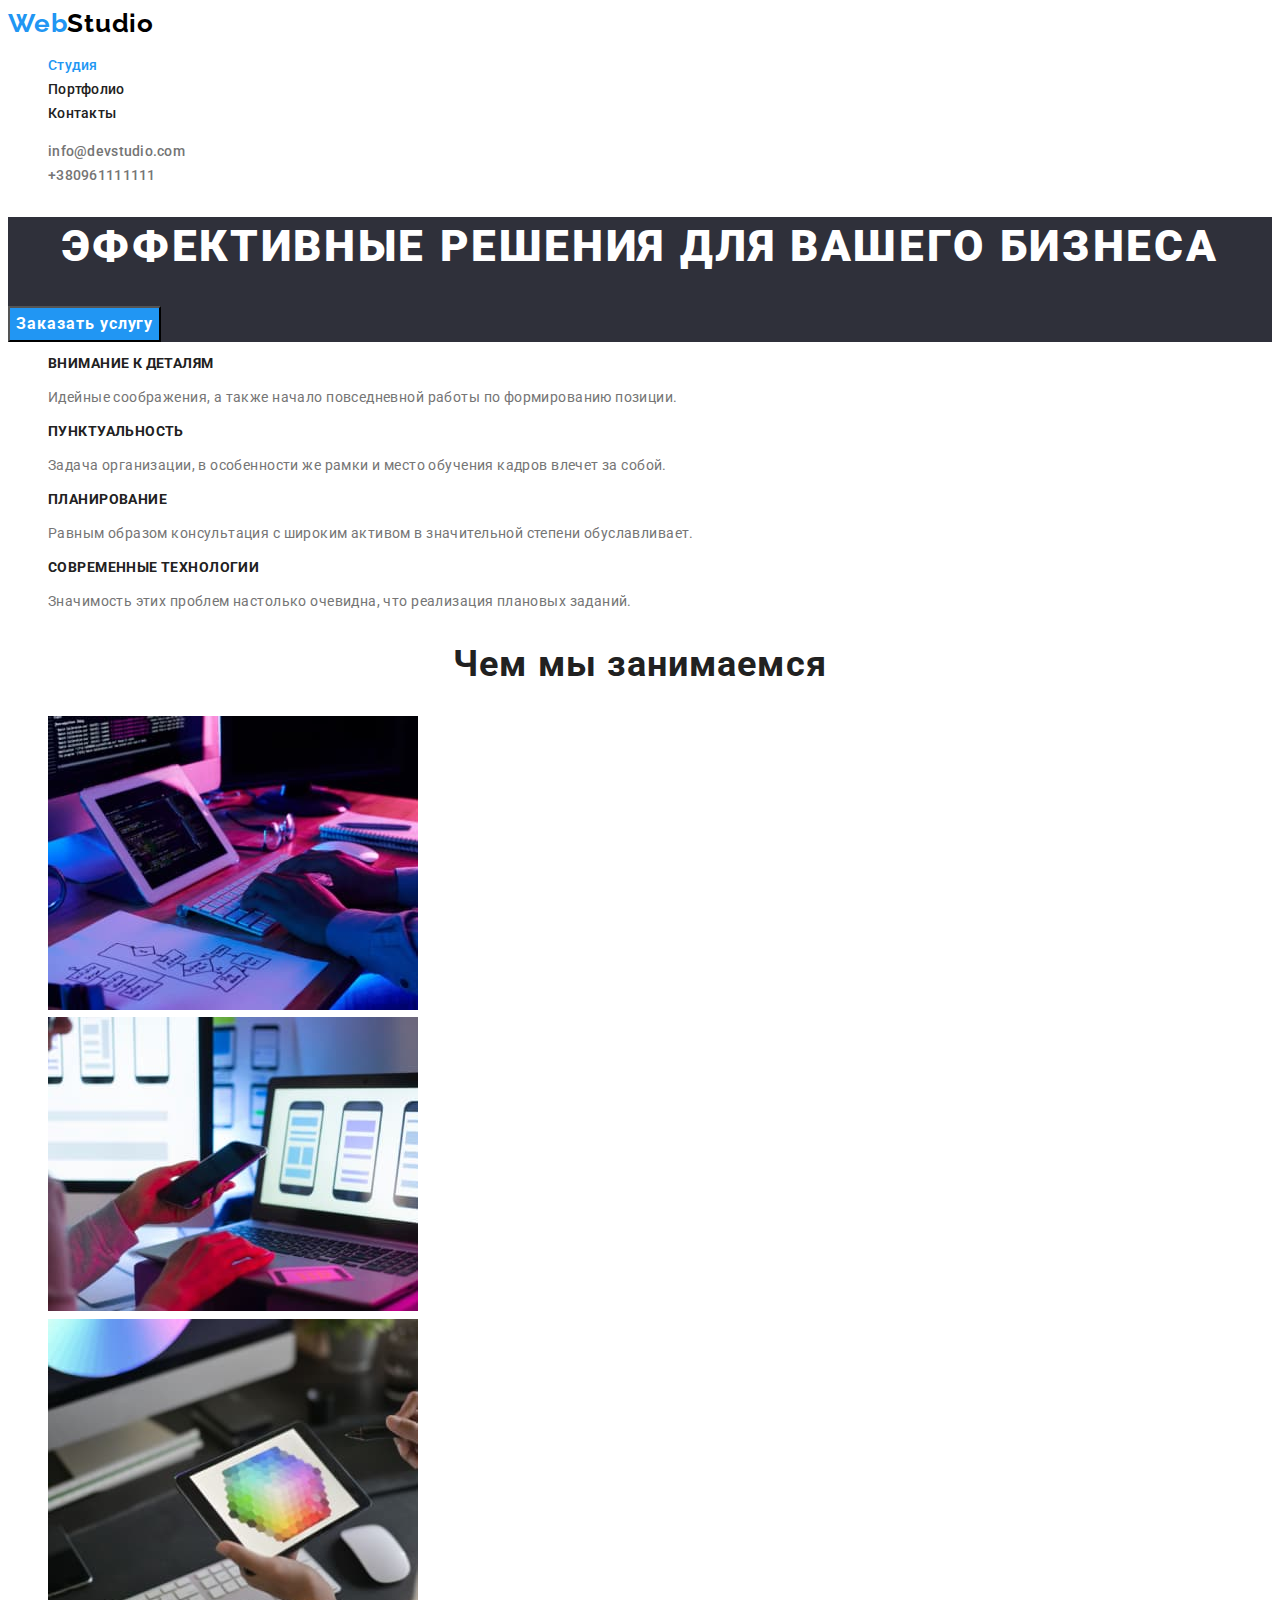
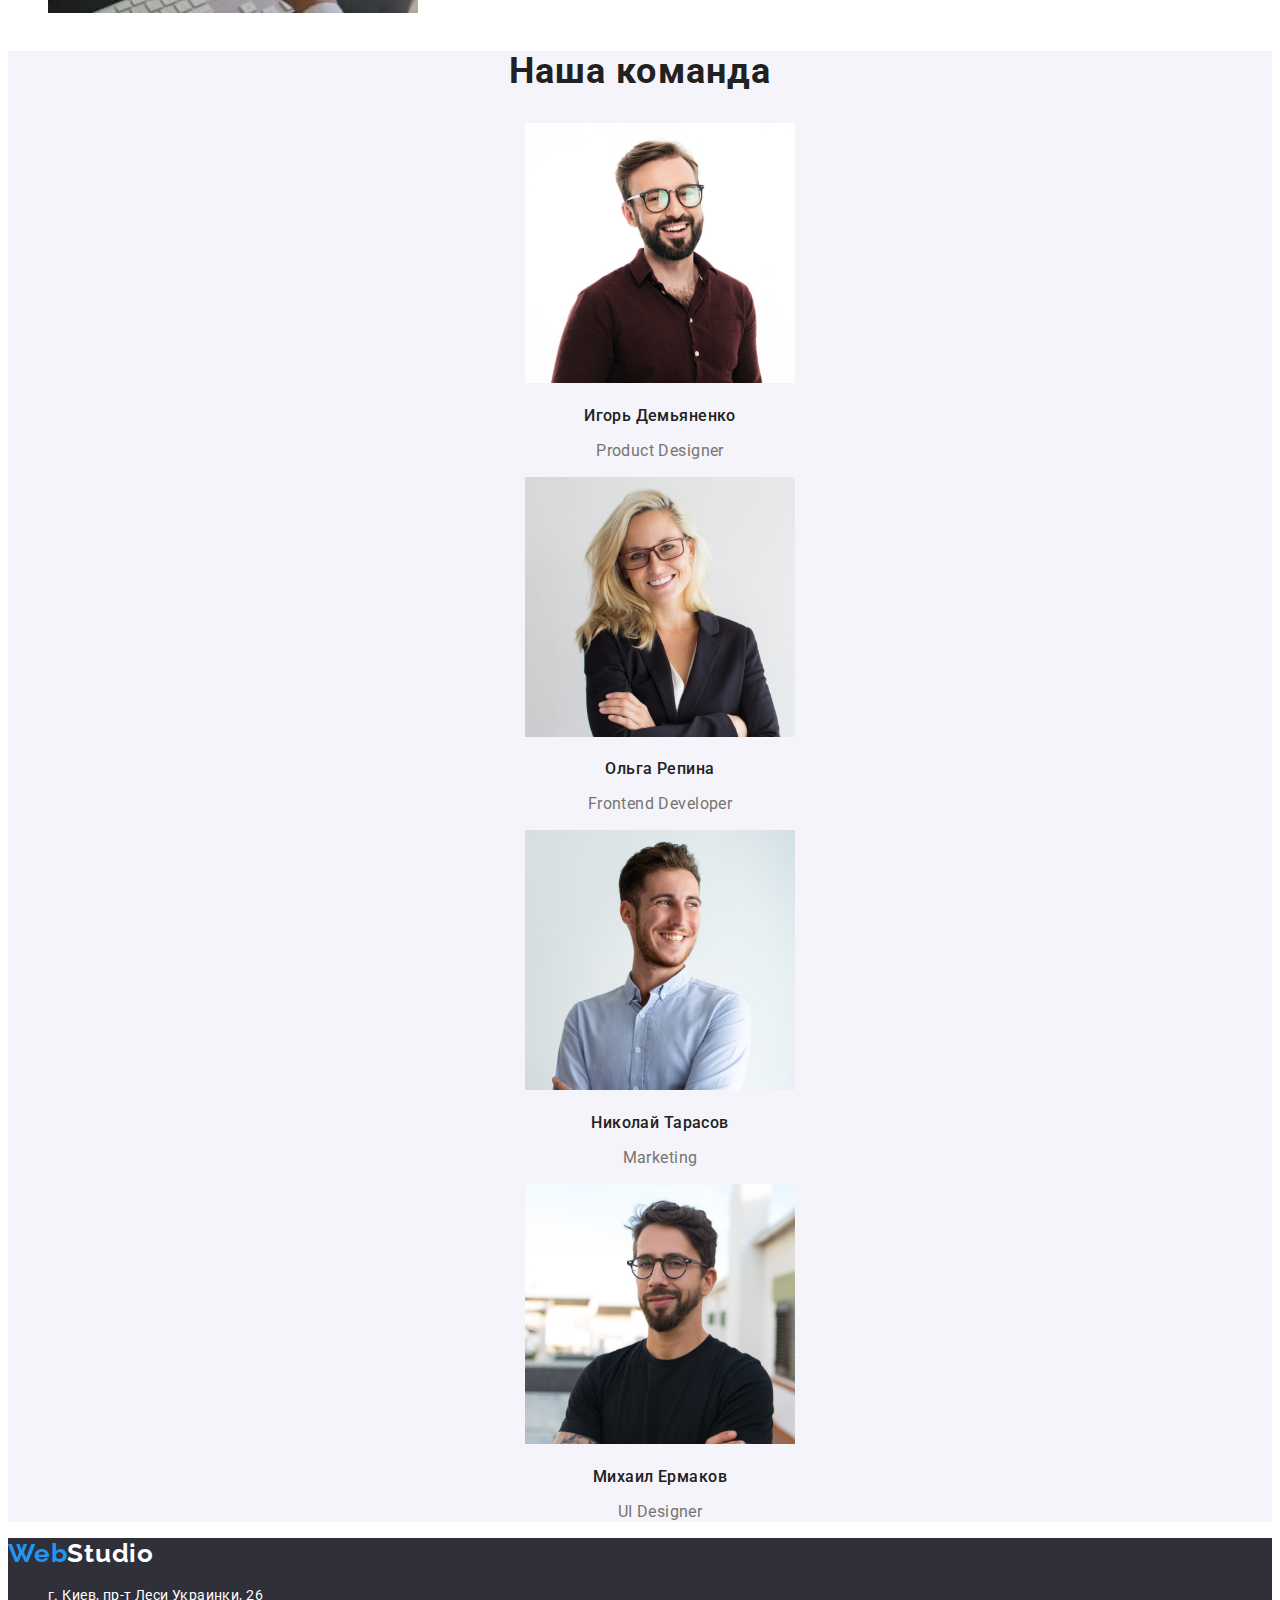
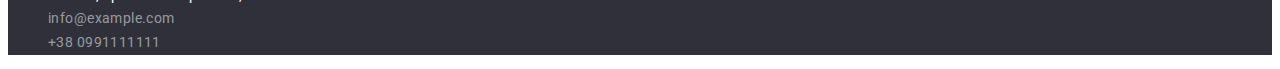
<file: index.html>
<!DOCTYPE html>
<html lang="ru">
  <head>
    <meta charset="UTF-8" />
    <meta http-equiv="X-UA-Compatible" content="IE=edge" />
    <meta name="viewport" content="width=device-width, initial-scale=1.0" />
    <title>WebStudio</title>
    <link rel="stylesheet" href="./css/style.css" />
    <link
      href="https://fonts.googleapis.com/css2?family=Raleway:wght@700&family=Roboto:wght@400;500;700;900&display=swap"
      rel="stylesheet"
    />
  </head>
  <body class="body">
    <header class="header">
      <nav class="header-nav">
        <a href="" class="logo link">Web<span class="accent">Studio</span></a>
        <ul class="nav-list list">
          <li class="header-item">
            <a href="" class="header-link current link">Студия</a>
          </li>
          <li class="header-item">
            <a href="./portfolio.html" class="header-link link">Портфолио</a>
          </li>
          <li class="header-item">
            <a href="" class="header-link link">Контакты</a>
          </li>
        </ul>
      </nav>
      <ul class="header-contacs">
        <li class="header-contacs-list list">
          <a href="mailto:info@devstudio.com" class="header-link link"
            >info@devstudio.com</a
          >
        </li>
        <li class="header-contacs-list list">
          <a href="tel:+380961111111" class="header-link link">+380961111111</a>
        </li>
      </ul>
    </header>
    <main>
      <section class="hero">
        <h1 class="hero-title">Эффективные решения для вашего бизнеса</h1>
        <button type="button" class="hero-btn">Заказать услугу</button>
      </section>
      <section class="peculiarities">
        <h2 class="visually-hidden">Особенности</h2>
        <ul class="peculiarities-list list">
          <li class="peculiarities-item">
            <h3 class="peculiarities-title">Внимание к деталям</h3>
            <p class="peculiarities-text">
              Идейные соображения, а также начало повседневной работы по
              формированию позиции.
            </p>
          </li>
          <li class="peculiarities-item">
            <h3 class="peculiarities-title">Пунктуальность</h3>
            <p class="peculiarities-text">
              Задача организации, в особенности же рамки и место обучения кадров
              влечет за собой.
            </p>
          </li>
          <li class="peculiarities-item">
            <h3 class="peculiarities-title">Планирование</h3>
            <p class="peculiarities-text">
              Равным образом консультация с широким активом в значительной
              степени обуславливает.
            </p>
          </li>
          <li class="peculiarities-item">
            <h3 class="peculiarities-title">Современные технологии</h3>
            <p class="peculiarities-text">
              Значимость этих проблем настолько очевидна, что реализация
              плановых заданий.
            </p>
          </li>
        </ul>
      </section>
      <section class="about">
        <h2 class="about-top-title title">Чем мы занимаемся</h2>
        <ul class="about-list list">
          <li class="about-item">
            <img src="./image/img.jpg" alt="написание кода" width="370" />
          </li>
          <li class="about-item">
            <img src="./image/img-2.jpg" alt="разметка страницы" width="370" />
          </li>
          <li class="about-item">
            <img src="./image/img-3.jpg" alt="выбор цвета" width="370" />
          </li>
        </ul>
      </section>
      <section class="team">
        <h2 class="team-top-title title">Наша команда</h2>
        <ul class="team-list list">
          <li class="team-item">
            <img
              src="./image/img-5-2.jpg"
              alt="Парень в красной рубашке"
              width="270"
            />
            <h3 class="team-title">Игорь Демьяненко</h3>
            <p class="team-text">Product Designer</p>
          </li>
          <li class="team-item">
            <img src="./image/img-6-2.jpg" alt="девушка" width="270" />

            <h3 class="team-title">Ольга Репина</h3>
            <p class="team-text">Frontend Developer</p>
          </li>
          <li class="team-item">
            <img
              src="./image/img-7-2.jpg"
              alt="парень в белой рубашке"
              width="270"
            />

            <h3 class="team-title">Николай Тарасов</h3>
            <p class="team-text">Marketing</p>
          </li>
          <li class="team-item">
            <img
              src="./image/img-8-2.jpg"
              alt="парень в футболке"
              width="270"
            />

            <h3 class="team-title">Михаил Ермаков</h3>
            <p class="team-text">UI Designer</p>
          </li>
        </ul>
      </section>
    </main>
    <footer class="footer">
      <a href="" class="logo link"
        >Web<span class="accent-footer">Studio</span></a
      >
      <address>
        <ul class="footer-list list">
          <li class="footer-item">
            <a
              href="https://goo.gl/maps/t49kkBEcWEuTb8Tj7"
              target="_blank"
              rel="noopener noreferrer"
              class="footer-link link"
              >г. Киев, пр-т Леси Украинки, 26</a
            >
          </li>
          <li class="footer-item">
            <a href="mailto:info@example.com" class="footer-link link"
              >info@example.com</a
            >
          </li>
          <li class="footer-item">
            <a href="tel:+380991111111" class="footer-link link"
              >+38 0991111111</a
            >
          </li>
        </ul>
      </address>
    </footer>
  </body>
</html>
</file>
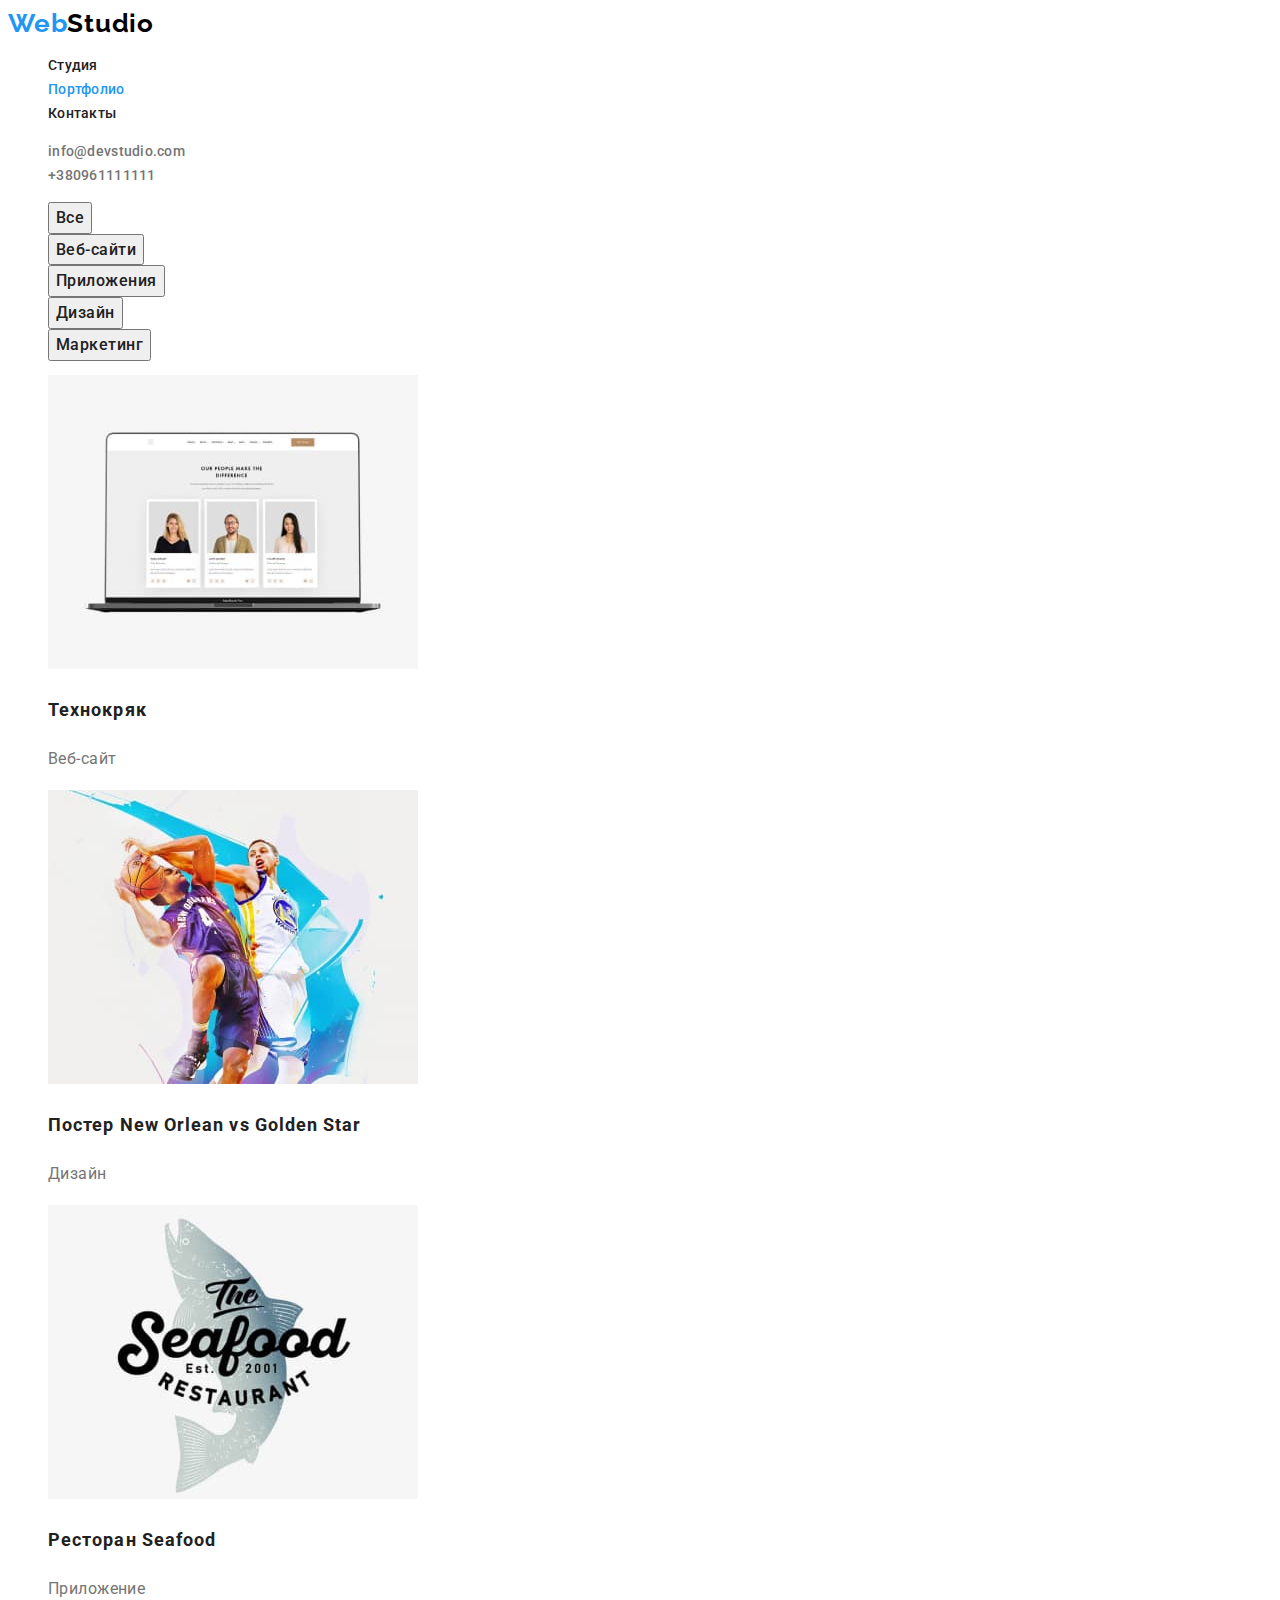
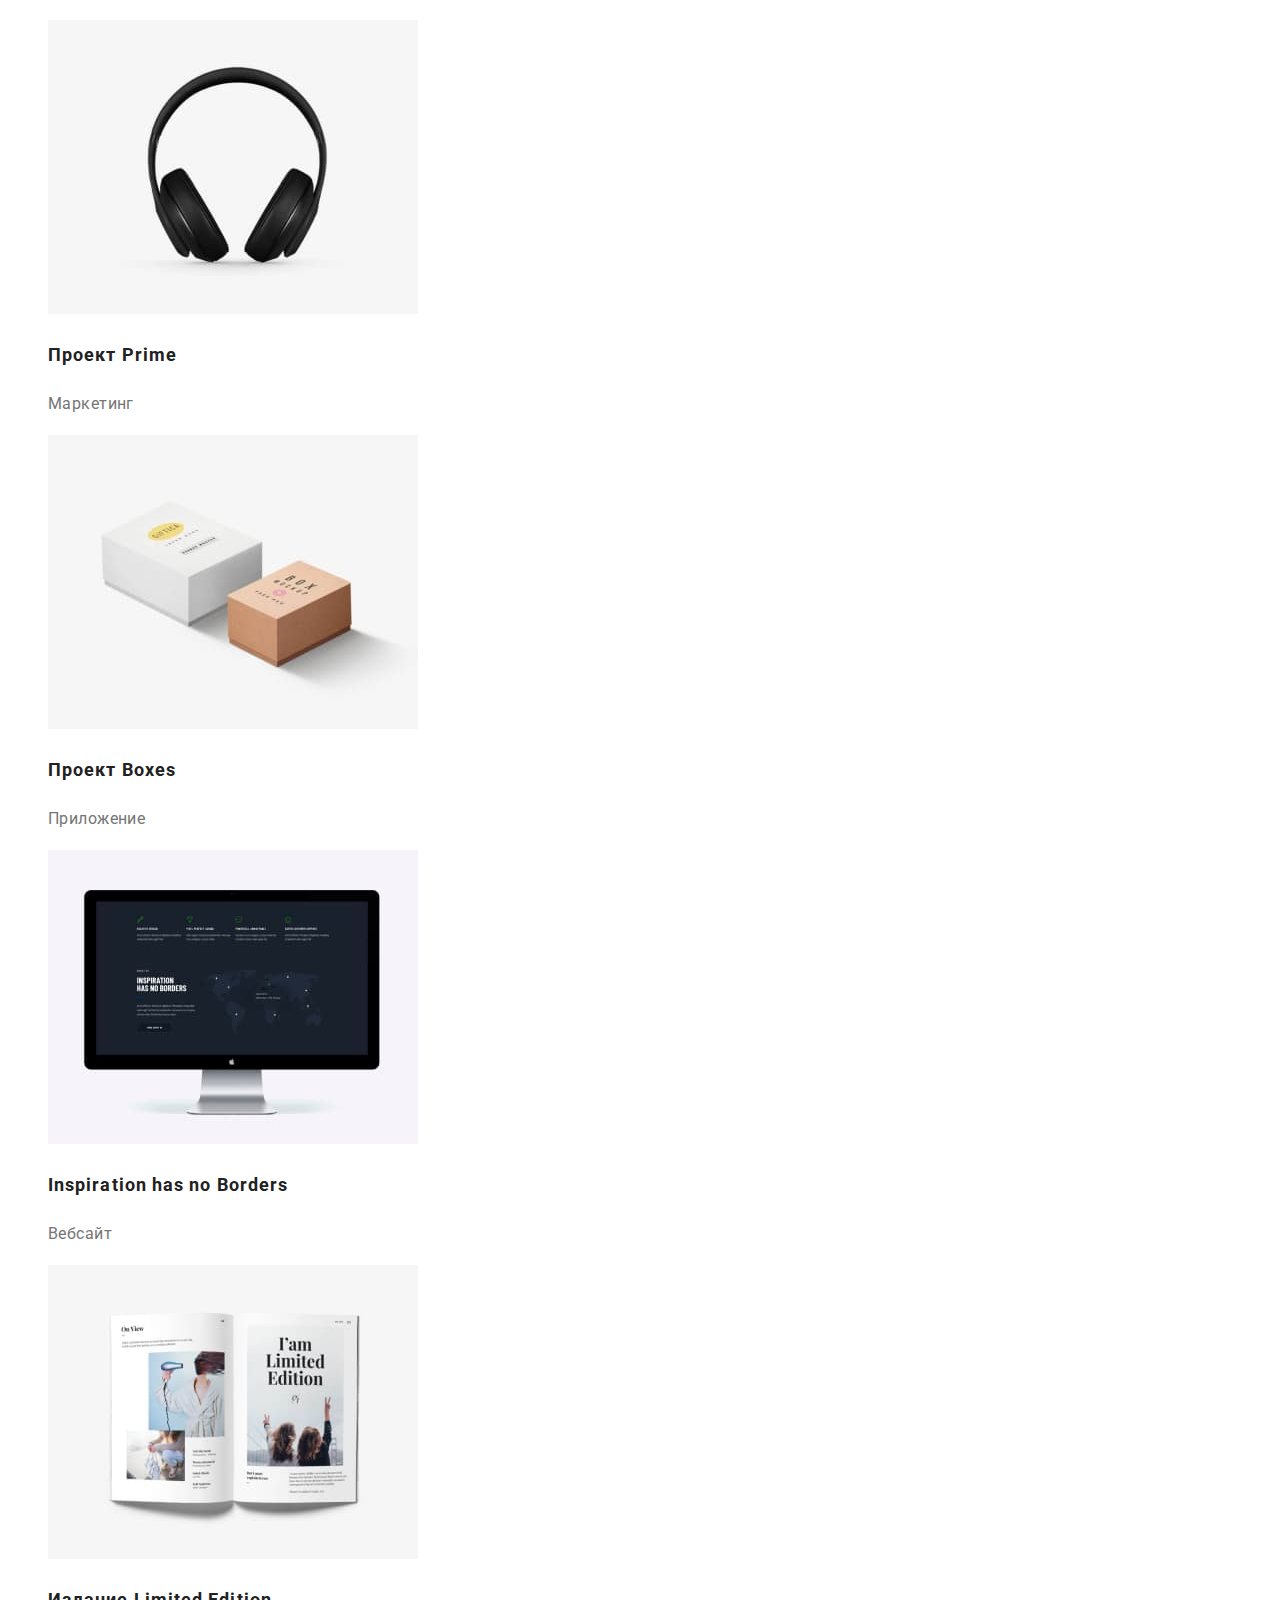
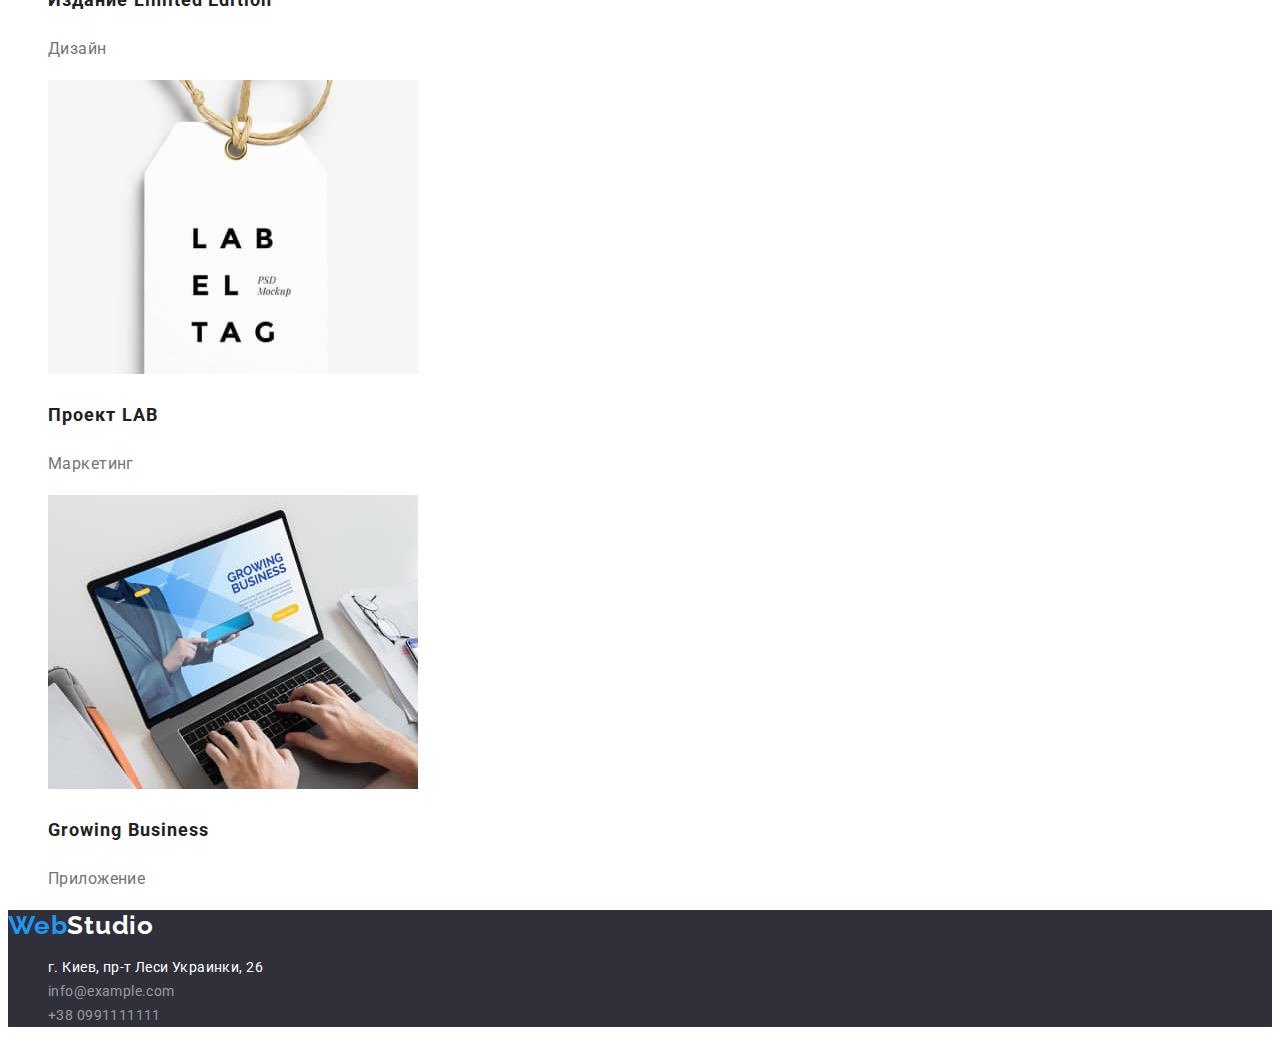
<file: portfolio.html>
<!DOCTYPE html>
<html lang="ru">
  <head>
    <meta charset="UTF-8" />
    <meta http-equiv="X-UA-Compatible" content="IE=edge" />
    <meta name="viewport" content="width=device-width, initial-scale=1.0" />
    <title>WebStudio</title>
    <link rel="stylesheet" href="./css/style.css" />
    <link
      href="https://fonts.googleapis.com/css2?family=Raleway:wght@700&family=Roboto:wght@400;500;700;900&display=swap"
      rel="stylesheet"
    />
  </head>
  <body class="body">
    <header class="header">
      <a href="" class="logo link">Web<span class="accent">Studio</span></a>
      <ul class="nav-list list">
        <li class="header-item">
          <a href="./index.html" class="header-link link">Студия</a>
        </li>
        <li class="header-item">
          <a href="" class="header-link current link">Портфолио</a>
        </li>
        <li class="header-item">
          <a href="" class="header-link link">Контакты</a>
        </li>
      </ul>
      <ul class="header-contacs">
        <li class="header-contacs-list list">
          <a href="mailto:info@devstudio.com" class="header-link link"
            >info@devstudio.com</a
          >
        </li>
        <li class="header-contacs-list list">
          <a href="tel:+380961111111" class="header-link link">+380961111111</a>
        </li>
      </ul>
    </header>
    <main>
      <section class="filter">
        <h1 class="visually-hidden">Фильтр</h1>
        <ul class="filter-btn-list list">
          <li class="filter-item">
            <button type="button" class="filter-btn">Все</button>
          </li>
          <li class="filter-item">
            <button type="button" class="filter-btn">Веб-сайти</button>
          </li>
          <li class="filter-item">
            <button type="button" class="filter-btn">Приложения</button>
          </li>
          <li class="filter-item">
            <button type="button" class="filter-btn">Дизайн</button>
          </li>
          <li class="filter-item">
            <button type="button" class="filter-btn">Маркетинг</button>
          </li>
        </ul>
        <ul class="portfoalio-list list">
          <li class="portfolio-item">
            <a
              href=""
              target="_blank"
              rel="noopener noreferrer"
              class="portfolio-link link"
            >
              <img src="./image/img-10.jpg" alt="Вебсайт" />
              <h2 class="portfolio-title">Технокряк</h2>
              <p class="portfolio-text">Веб-сайт</p></a
            >
          </li>
          <li class="portfolio-item">
            <a
              href=""
              target="_blank"
              rel="noopener noreferrer"
              class="portfolio-link link"
            >
              <img src="./image/22.jpg" alt="Дизайн" />
              <h2 class="portfolio-title">Постер New Orlean vs Golden Star</h2>
              <p class="portfolio-text">Дизайн</p></a
            >
          </li>
          <li class="portfolio-item">
            <a
              href=""
              target="_blank"
              rel="noopener noreferrer"
              class="portfolio-link link"
            >
              <img src="./image/33.jpg" alt="Логотип" />
              <h2 class="portfolio-title">Ресторан Seafood</h2>
              <p class="portfolio-text">Приложение</p></a
            >
          </li>

          <li class="portfolio-item">
            <a
              href=""
              target="_blank"
              rel="noopener noreferrer"
              class="portfolio-link link"
            >
              <img src="./image/44.jpg" alt="Наушники" />
              <h2 class="portfolio-title">Проект Prime</h2>
              <p class="portfolio-text">Маркетинг</p></a
            >
          </li>
          <li class="portfolio-item">
            <a
              href=""
              target="_blank"
              rel="noopener noreferrer"
              class="portfolio-link link"
            >
              <img src="./image/55.jpg" alt="Коробки" />
              <h2 class="portfolio-title">Проект Boxes</h2>
              <p class="portfolio-text">Приложение</p></a
            >
          </li>
          <li class="portfolio-item">
            <a
              href=""
              target="_blank"
              rel="noopener noreferrer"
              class="portfolio-link link"
            >
              <img src="./image/66.jpg" alt="Компьютер" />
              <h2 class="portfolio-title">Inspiration has no Borders</h2>
              <p class="portfolio-text">Вебсайт</p></a
            >
          </li>
          <li class="portfolio-item">
            <a
              href=""
              target="_blank"
              rel="noopener noreferrer"
              class="portfolio-link link"
            >
              <img src="./image/77.jpg" alt="Журнал" />
              <h2 class="portfolio-title">Издание Limited Edition</h2>
              <p class="portfolio-text">Дизайн</p></a
            >
          </li>
          <li class="portfolio-item">
            <a
              href=""
              target="_blank"
              rel="noopener noreferrer"
              class="portfolio-link link"
            >
              <img src="./image/88.jpg" alt="Этикетка" />
              <h2 class="portfolio-title">Проект LAB</h2>
              <p class="portfolio-text">Маркетинг</p></a
            >
          </li>
          <li class="portfolio-item">
            <a
              href=""
              target="_blank"
              rel="noopener noreferrer"
              class="portfolio-link link"
            >
              <img src="./image/99.jpg" alt="Ноутбук" />
              <h2 class="portfolio-title">Growing Business</h2>
              <p class="portfolio-text">Приложение</p></a
            >
          </li>
        </ul>
      </section>
    </main>
    <footer class="footer">
      <a href="" class="logo link"
        >Web<span class="accent-footer">Studio</span></a
      >
      <address>
        <ul class="footer-list list">
          <li class="footer-item">
            <a
              href="https://goo.gl/maps/t49kkBEcWEuTb8Tj7"
              target="_blank"
              rel="noopener noreferrer"
              class="footer-link link"
              >г. Киев, пр-т Леси Украинки, 26</a
            >
          </li>
          <li class="fotter-list list">
            <a href="mailto:info@example.com" class="footer-link link"
              >info@example.com</a
            >
          </li>
          <li class="fotter-list list">
            <a href="tel:+380991111111" class="footer-link link"
              >+38 0991111111</a
            >
          </li>
        </ul>
      </address>
    </footer>
  </body>
</html>
</file>
<file: css/style.css>
:root{
    --black-color:#212121;
    --dark-color:#757575;
    --white-color: #ffffff;
    --blue-color:#2196f3;
    --grey-color: #F5F4FA;
    --logo-color: #000000;
    --footer-color: #2F303A;
}
.visually-hidden {
  position: absolute;
  white-space: nowrap;
  width: 1px;
  height: 1px;
  overflow: hidden;
  border: 0;
  padding: 0;
  clip: rect(0 0 0 0);
  clip-path: inset(50%);
  margin: -1px;
}
.body{ font-family: 'Roboto', sans-serif;
font-weight: 400;
font-size: 14px;
line-height: 1.71;
letter-spacing: 0.03em;

color: var(--dark-color);}
.title{ font-weight: 700;
font-size: 36px;
line-height: 1.16;
text-align: center;
letter-spacing: 0.03em;

color: var(--black-color);}

.list {list-style: none;}
.link { text-decoration: none;
    color: inherit;   
}
.accent{ color: var(--logo-color);}
.accent-footer{color: var(--white-color);}
.button{
    font-weight: 700;
    font-size: 16px;
    line-height: 1.88;
    
    display: flex;
    align-items: center;
    text-align: center;
    letter-spacing: 0.06em;
    
    color: var(--white-color);
}

/*-----------HEADER----------------*/

.nav-list .header-link.current{
    color: var(--blue-color);
}
.logo {
font-family: 'Raleway',sans-serif;
font-weight: 700;
font-size: 26px;
line-height: 1.2;
letter-spacing: 0.03em;
color: var(--blue-color);
}
.nav-list{
    
    color: var(--black-color)
}
.header-link {
    font-weight: 500;
font-size: 14px;
line-height: 1.14;
letter-spacing: 0.02em;

}
.header-link:hover, .header-link:focus{
color: var(--blue-color);
}

/*-------------Hero--------------*/

.hero-title{
    font-weight: 900;
    font-size: 44px;
    line-height: 1.36;
    text-align: center;
    letter-spacing: 0.06em;
    text-transform: uppercase;
    color: var(--white-color);
}
.hero{ background-color: var(--footer-color);}
button.hero-btn{ font-family: inherit;
    font-weight: 700;
font-size: 16px;
line-height: 1.88;

align-items: center;
text-align: center;
letter-spacing: 0.06em;
color: var(--white-color);
background-color: var(--blue-color);
}
.hero-btn:hover, .hero-btn:focus
{ 
background-color: var(--blue-color);
box-shadow: 0px 4px 4px rgba(0, 0, 0, 0.15);
border-radius: 4px;
} 

/*-----------------Peculiarities------------*/



.peculiarities-title{
font-weight: 700;
font-size: 14px;
line-height: 1.14;
letter-spacing: 0.03em;
text-transform: uppercase;

color: var(--black-color);
}

/*-----------------TEAM---------------*/
.team{ background: var(--grey-color);}
.team-title{
font-weight: 500;
color: var(--black-color);}
.team-item {
text-align: center;}
.team-text, .team-title {
font-size: 16px;
line-height: 1.18;
}

/*--------------FOOTER------------------*/

address{
    font-style: inherit;
}
.footer-link[target="_blank"]{
    color: var(--white-color);
}
.footer-link {
font-weight: 400;
font-size: 14px;
line-height: 1.71;

letter-spacing: 0.03em;
color: rgba(225, 225, 225, 0.6)}

.footer-link:hover, .footer-link:focus{
    color: var(--blue-color);
}


.footer-link:hover, .footer-link:focus {
    color: var(--blue-color);
}

.footer{background: var(--footer-color);}

/*----------------------FILTER-----------------------*/

button.filter-btn{font-family: 'Roboto';

    font-weight: 500;
    font-size: 16px;
    line-height: 1.62;
    text-align: center;
    letter-spacing: 0.03em;
    color: var(--black-color);
}
.filter-btn:hover, .filter-btnfocus {color: var(--white-color);
background: var(--blue-color);
/* shadow-middle */
box-shadow: 0px 3px 1px rgba(0, 0, 0, 0.1),
0px 1px 2px rgba(0, 0, 0, 0.08),
0px 2px 2px rgba(0, 0, 0, 0.12);
border-radius: 4px;
}

/*--------------------PORTFOLIO-------------------------*/

.portfolio-title{
    font-weight: 700;
    font-size: 18px;
    line-height: 2.0;
    letter-spacing: 0.06em;
    color: var(--black-color);
}

.portfolio-text{
font-size: 16px;
line-height: 1.88;
}
</file>
